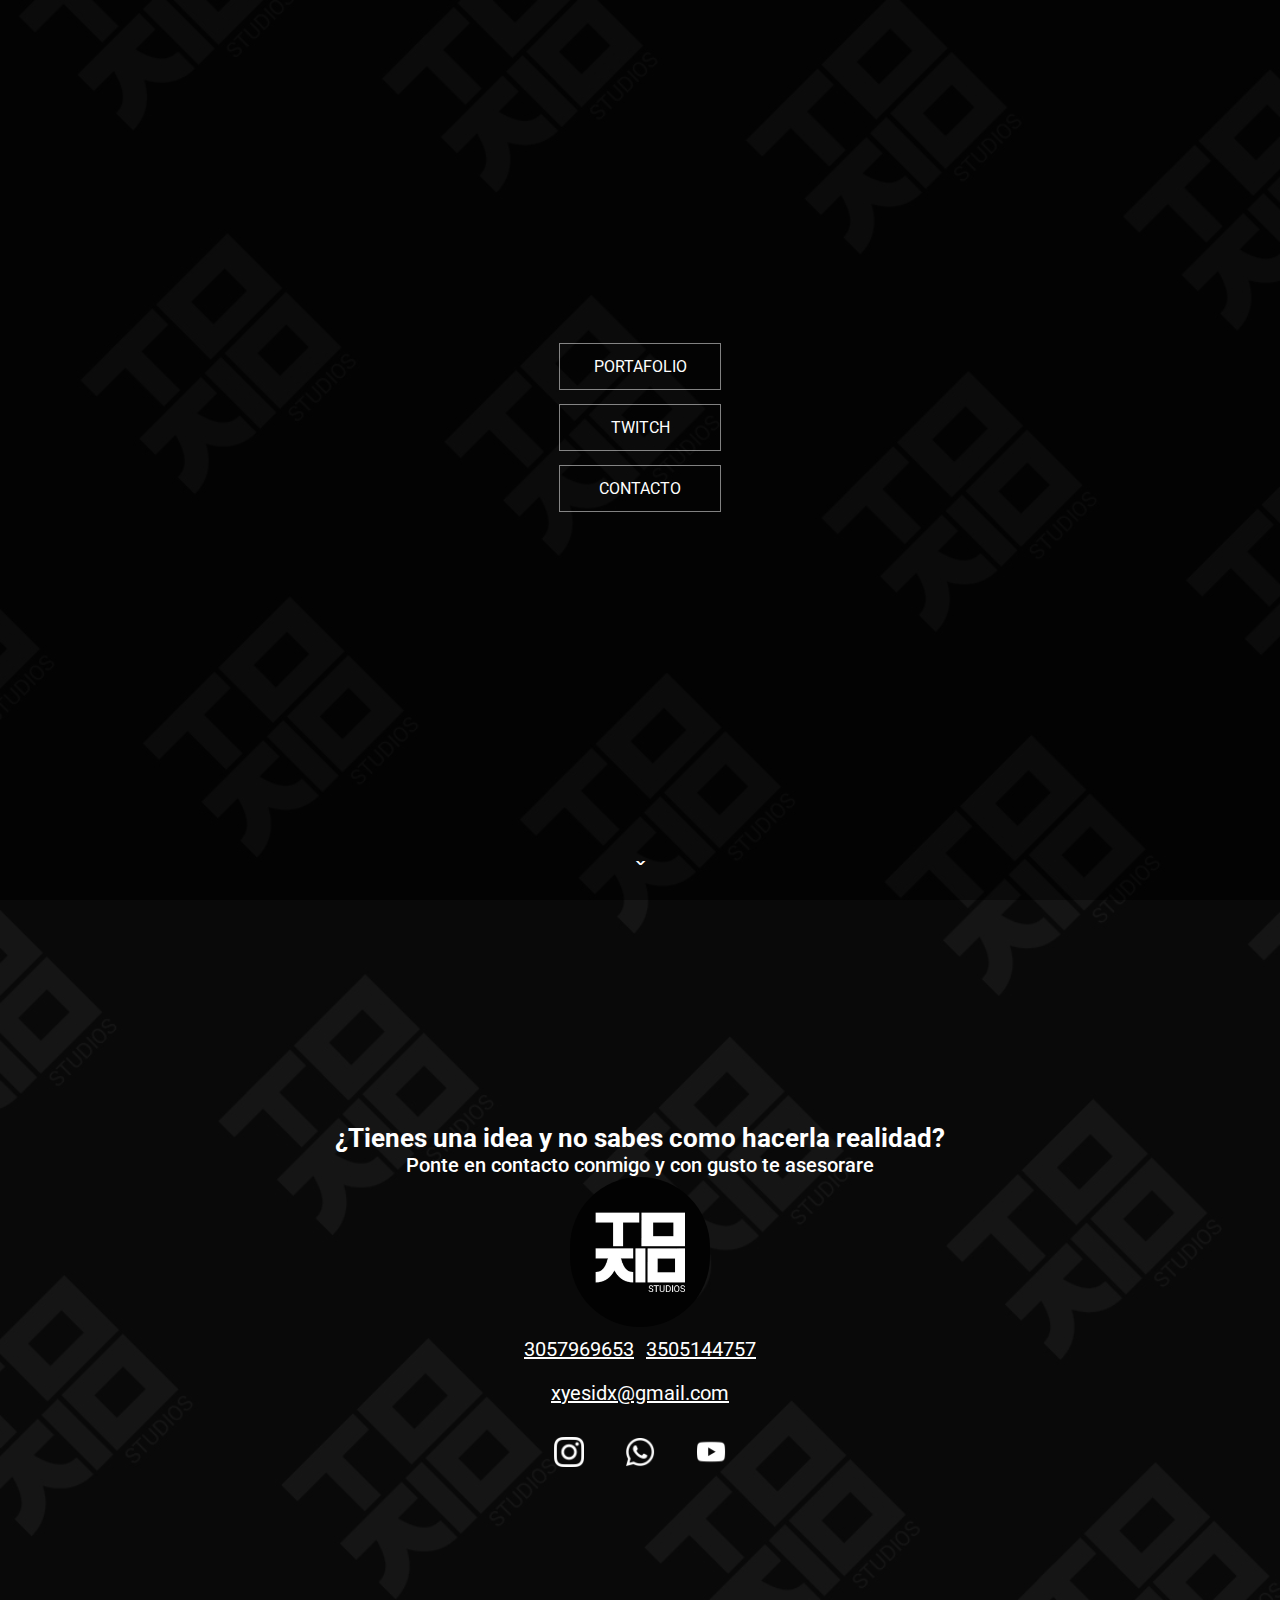
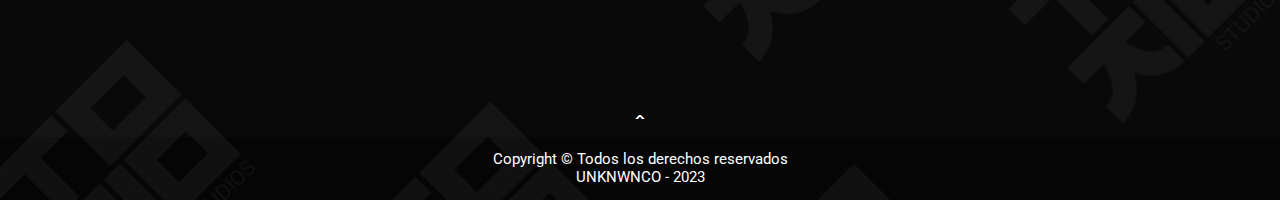
<file: index.html>
<!DOCTYPE html>
<html lang="en">
<head>
    <meta charset="UTF-8">
    <title>Yesid Fandiño - Portafolio</title>
    <link rel="stylesheet" href="css/style.css">
    <link rel="icon" href="img/Miniatura_YT.ico">
    
    <link rel="stylesheet" href="https://use.fontawesome.com/releases/v5.5.0/css/all.css" integrity="sha384-B4dIYHKNBt8Bc12p+WXckhzcICo0wtJAoU8YZTY5qE0Id1GSseTk6S+L3BlXeVIU" crossorigin="anonymous">
    
    <meta name="theme-color" content="#2c2c2c">
    <meta name="viewport" content="width=device-width, user-scalable=no, initial-scale=1.0, maximum-scale=1.0, minimum-scale=1.0">
</head>
<body>
    
    <div class="contenedor">
        <section id="home">
        <div class="a">
            <div class="parrafo">
                <!--<img class="logo" src="img/logo_parzico.gif" alt="">-->
    <a href="home.html" class="btn btn-5">PORTAFOLIO</a>
    <a href="https://www.twitch.tv/unknwnco" class="btn btn-5">TWITCH</a>
    <!--<a href="https://forms.gle/Y4rv4R8DKiKDfWmT9" class="btn btn-5" target="_blank">BICIMENSAJERIA</a>-->
    <a href="#contacto" class="btn btn-5">CONTACTO</a>         
            </div>
            <a href="#contacto"><div class="flecha">ˇ</div></a>
        </div>
        </section>
        
        <section id="contacto">
        <div class="b">
            <a href="#home">
                
          <div class="parrafo2">

            <h1>¿Tienes una idea y no sabes como hacerla realidad?</h1>

              <h4>Ponte en contacto conmigo y con gusto te asesorare</h4>

                 <img class="perfil" src="img/perfil.jpg" alt="">

                <p><a class="space" href="tel:3057969653" target="_blank">3057969653</a><a class="space" href="tel:3505144757" target="_blank">3505144757</a></p>
              <p><a href="mailto:xyesidx@gmail.com" target="_blank" class="under">xyesidx@gmail.com</a></p>

              <br>
              <div class="redes">
                    <a href="https://www.instagram.com/parzival_co/" target="_blank"><img class="sociales" src="img/redes/instagram.png" alt=""></a>
                    <a href="https://api.whatsapp.com/send?phone=573057969653&text=Hola tengo una idea para desarrollar y necesito de tu ayuda" target="_blank"><img class="sociales" src="img/redes/whatsapp.png" alt=""></a>
                    <a href="https://www.youtube.com/c/unknwnco" target="_blank"><img class="sociales" src="img/redes/youtube.png" alt=""></a>
                    <!--<a href="https://www.facebook.com/parzivalco/" target="_blank"><img class="sociales" src="img/redes/mensajero.png" alt=""></a>-->
                </div>
              
           </div>
                <a href="#home"><div class="flecha">ˆ</div></a>
                </a>
            <div class="footer">Copyright © Todos los derechos reservados<br>UNKNWNCO - 2023</div>
            
        </div>
        
        </section>
    </div>

</body>
</html>
</file>
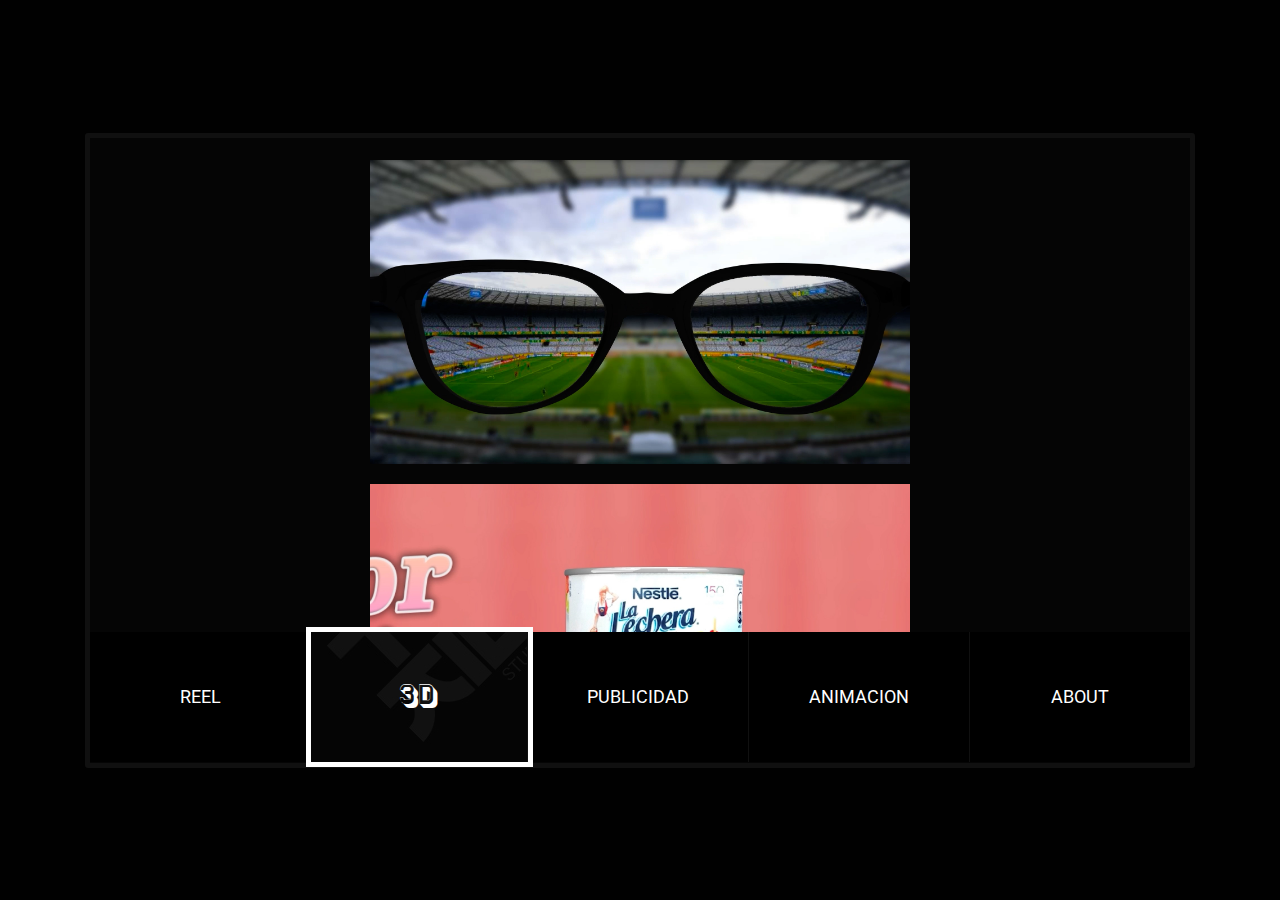
<file: 3D.html>
<!DOCTYPE html>
<html lang="en">
<head>
    <meta charset="UTF-8">
    <title>Tokyo Studios - Portafolio</title>
    <link rel="stylesheet" href="css/style.css">
    <link rel="icon" href="img/Miniatura_YT.ico">
    
    <link rel="stylesheet" href="https://use.fontawesome.com/releases/v5.5.0/css/all.css" integrity="sha384-B4dIYHKNBt8Bc12p+WXckhzcICo0wtJAoU8YZTY5qE0Id1GSseTk6S+L3BlXeVIU" crossorigin="anonymous">
    
    <meta name="theme-color" content="#2c2c2c">
    <meta name="viewport" content="width=device-width, user-scalable=no, initial-scale=1.0, maximum-scale=1.0, minimum-scale=1.0">
</head>
<body>
    
    <div class="contenedor">
        
        <section id="REEL">
            <div class="c">
                <!--<div class="reel-pass">
                </div>-->
                <div class="cont-reel">
                    <div class="reel-video">
                        
                    <div class="video3" id="scroll">
                        
                        <div class="gif1"></div>
                        <div class="gif2"></div>
                        <div class="gif3"></div>
                        <!--<iframe class="video-select2" src="https://player.vimeo.com/video/372653975?h=e3132a00ac" width="640" height="360" frameborder="0" allow="autoplay; fullscreen; picture-in-picture" allowfullscreen></iframe>
                        <iframe class="video-select2" src="https://player.vimeo.com/video/372653975?h=e3132a00ac" width="640" height="360" frameborder="0" allow="autoplay; fullscreen; picture-in-picture" allowfullscreen></iframe>
                        <iframe class="video-select2" src="https://player.vimeo.com/video/372653975?h=e3132a00ac" width="640" height="360" frameborder="0" allow="autoplay; fullscreen; picture-in-picture" allowfullscreen></iframe>-->
                    </div>
                        
                        
                        <div class="selector-bar">
                            <a href="home.html"><li class="reel">REEL</li></a>
                            <li class="model active D">3D</li>
                            <a href="publicidad.html"><li class="publicidad">PUBLICIDAD</li></a>
                            <a href="animacion.html"><li class="animacion">ANIMACION</li></a>
                            <a href="about.html"><li class="about">ABOUT</li></a>
                        </div>
                    </div>
                </div>  
            </div>
        </section>
        
        <!--
        
        <section id="home">
        <div class="a">
            <div class="parrafo">
                <img class="logo" src="img/logo_parzico.gif" alt="">
    <a href="http://portafolio.parzi.co/" class="btn btn-5" target="_blank">PORTAFOLIO</a>
    <a href="https://forms.gle/Y4rv4R8DKiKDfWmT9" class="btn btn-5" target="_blank">BICIMENSAJERIA</a>
    <a href="#contacto" class="btn btn-5">CONTACTO</a>         
            </div>
            <a href="#contacto"><h3>ˇ</h3></a>
        </div>
        </section>
        
        <section id="contacto">
        <div class="b">
            <a href="#home">
                
          <div class="parrafo">
              <br>
              <br>
              <br>
              <br>
              <br>
              <br>
            <h1>¿Tienes una idea y no sabes como hacerla realidad?</h1>
              <br>
              <h4>Ponte en contacto conmigo y con gusto te asesorare</h4>
                <br>
                <br>
                 <img class="perfil" src="img/perfil.jpg" alt="">
                <br>
                <br>
                <p><a class="space" href="tel:3057969653" target="_blank">3057969653</a><a class="space" href="tel:3505144757" target="_blank">3505144757</a></p>
              <p><a href="mailto:xyesidx@gmail.com" target="_blank" class="under">xyesidx@gmail.com</a></p>

              <br>
              <div class="redes">
                    <a href="https://www.instagram.com/sr_yesid" target="_blank"><img class="sociales" src="img/redes/instagram.png" alt=""></a>
                    <a href="https://api.whatsapp.com/send?phone=573222247530&text=Hola tengo una idea para desarrollar y necesito de tu ayuda" target="_blank"><img class="sociales" src="img/redes/whatsapp.png" alt=""></a>
                    <a href="https://www.youtube.com/c/PARZIVALCO" target="_blank"><img class="sociales" src="img/redes/youtube.png" alt=""></a>
                    <a href="https://www.facebook.com/parzivalco/" target="_blank"><img class="sociales" src="img/redes/mensajero.png" alt=""></a>
                </div>
              
           </div>
                <a href="#home"><h3>ˆ</h3></a>
                </a>
            <div class="footer">Copyright © Todos los derechos reservados<br>UNKNWNCO - 2023</div>
        </div>
        </section>
        -->
    
    </div>

</body>
</html>
</file>
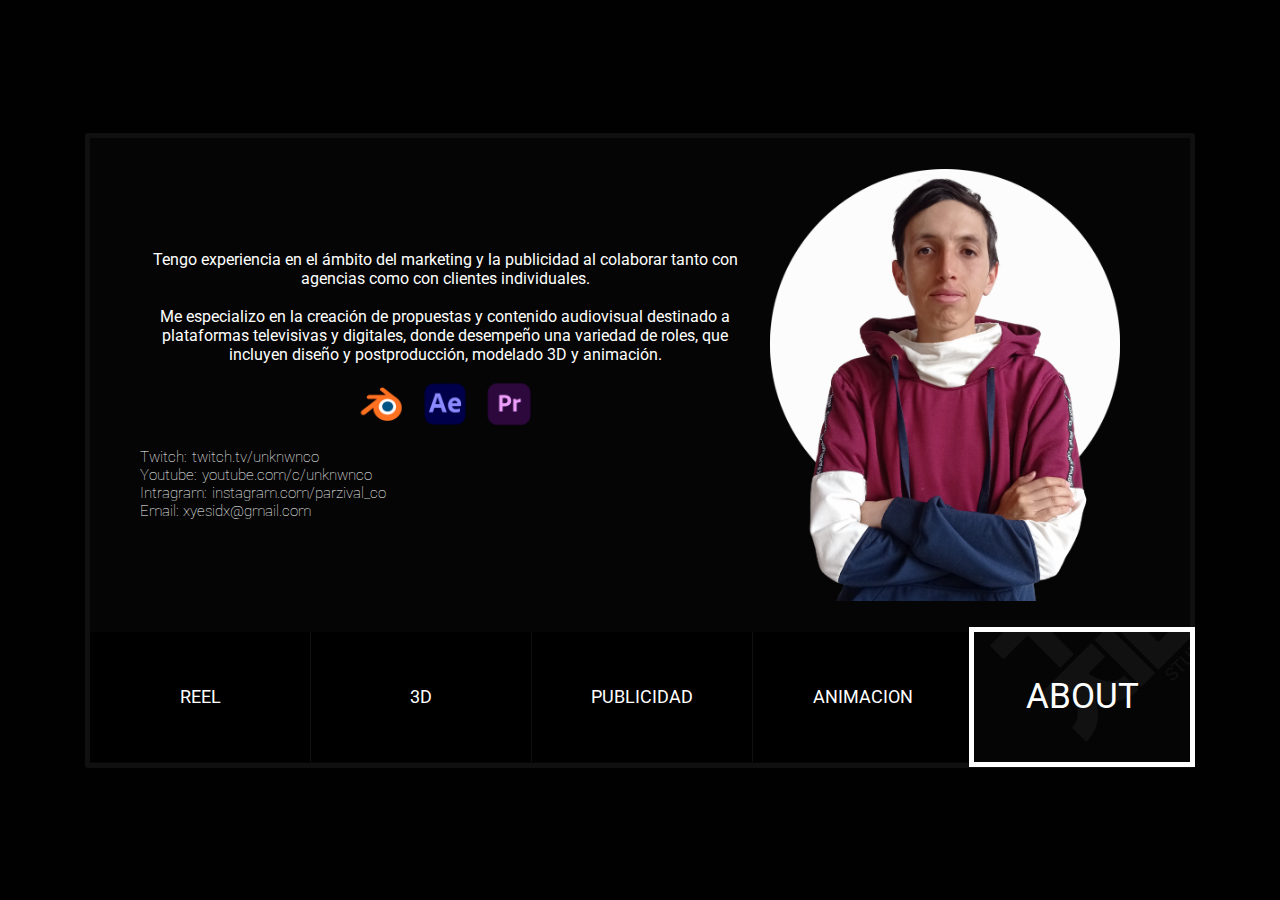
<file: about.html>
<!DOCTYPE html>
<html lang="en">
<head>
    <meta charset="UTF-8">
    <title>Tokyo Studios - Portafolio</title>
    <link rel="stylesheet" href="css/style.css">
    <link rel="icon" href="img/Miniatura_YT.ico">
    
    <link rel="stylesheet" href="https://use.fontawesome.com/releases/v5.5.0/css/all.css" integrity="sha384-B4dIYHKNBt8Bc12p+WXckhzcICo0wtJAoU8YZTY5qE0Id1GSseTk6S+L3BlXeVIU" crossorigin="anonymous">
    
    <meta name="theme-color" content="#2c2c2c">
    <meta name="viewport" content="width=device-width, user-scalable=no, initial-scale=1.0, maximum-scale=1.0, minimum-scale=1.0">
</head>
<body>
    
    <div class="contenedor">
        
        <section id="REEL">
            <div class="c">
                <!--<div class="reel-pass">
                </div>-->
                <div class="cont-reel">
                    <div class="reel-video">
                        <div class="about-cont">
                            <div class="about-text">
                                <div class="about-parrafo">
                            <div class="about-texto">Tengo experiencia en el ámbito del marketing y la publicidad al colaborar tanto con agencias como con clientes individuales.</div><br> <div class="about-texto2">Me especializo en la creación de propuestas y contenido audiovisual destinado a plataformas televisivas y digitales, donde desempeño una variedad de roles, que incluyen diseño y postproducción, modelado 3D y animación.</div>
                                
                                    <div class="programas">
                            <img class="logos" src="img/programas/blender.png" alt="">
                            <img class="logos" src="img/programas/after.png" alt="">
                            <img class="logos" src="img/programas/premiere.png" alt="">
                            </div>
                                <div class="list">
                                    <h3 class="twitch">Twitch: <a href="https://www.twitch.tv/unknwnco">twitch.tv/unknwnco</a></h3>
                                    <h3 class="youtube">Youtube: <a href="https://www.youtube.com/c/unknwnco">youtube.com/c/unknwnco</a></h3>
                                    <h3 class="instagram">Intragram: <a href="https://www.instagram.com/parzival_co/">instagram.com/parzival_co</a></h3>
                                    <h3>Email: xyesidx@gmail.com</h3>
                                </div>
                            </div>
                            <img class="foto" src="img/photo.png" alt="">
                            </div>
                            
                        </div>
                        
                        <div class="selector-bar">
                            <a href="home.html"><li class="reel">REEL</li></a>
                            <a href="3D.html"><li class="model">3D</li></a>
                            <a href="publicidad.html"> <li class="publicidad">PUBLICIDAD</li></a>
                            <a href="animacion.html"><li class="animacion">ANIMACION</li></a>
                            <li class="about active">ABOUT</li>
                        </div>
                    </div>
                </div>  
            </div>
        </section>
        
        <!--
        
        <section id="home">
        <div class="a">
            <div class="parrafo">
                <img class="logo" src="img/logo_parzico.gif" alt="">
    <a href="http://portafolio.parzi.co/" class="btn btn-5" target="_blank">PORTAFOLIO</a>
    <a href="https://forms.gle/Y4rv4R8DKiKDfWmT9" class="btn btn-5" target="_blank">BICIMENSAJERIA</a>
    <a href="#contacto" class="btn btn-5">CONTACTO</a>         
            </div>
            <a href="#contacto"><h3>ˇ</h3></a>
        </div>
        </section>
        
        <section id="contacto">
        <div class="b">
            <a href="#home">
                
          <div class="parrafo">
              <br>
              <br>
              <br>
              <br>
              <br>
              <br>
            <h1>¿Tienes una idea y no sabes como hacerla realidad?</h1>
              <br>
              <h4>Ponte en contacto conmigo y con gusto te asesorare</h4>
                <br>
                <br>
                 <img class="perfil" src="img/perfil.jpg" alt="">
                <br>
                <br>
                <p><a class="space" href="tel:3057969653" target="_blank">3057969653</a><a class="space" href="tel:3505144757" target="_blank">3505144757</a></p>
              <p><a href="mailto:xyesidx@gmail.com" target="_blank" class="under">xyesidx@gmail.com</a></p>

              <br>
              <div class="redes">
                    <a href="https://www.instagram.com/sr_yesid" target="_blank"><img class="sociales" src="img/redes/instagram.png" alt=""></a>
                    <a href="https://api.whatsapp.com/send?phone=573222247530&text=Hola tengo una idea para desarrollar y necesito de tu ayuda" target="_blank"><img class="sociales" src="img/redes/whatsapp.png" alt=""></a>
                    <a href="https://www.youtube.com/c/PARZIVALCO" target="_blank"><img class="sociales" src="img/redes/youtube.png" alt=""></a>
                    <a href="https://www.facebook.com/parzivalco/" target="_blank"><img class="sociales" src="img/redes/mensajero.png" alt=""></a>
                </div>
              
           </div>
                <a href="#home"><h3>ˆ</h3></a>
                </a>
            <div class="footer">Copyright © Todos los derechos reservados<br>UNKNWNCO - 2023</div>
        </div>
        </section>
-->
    
    </div>

</body>
</html>
</file>
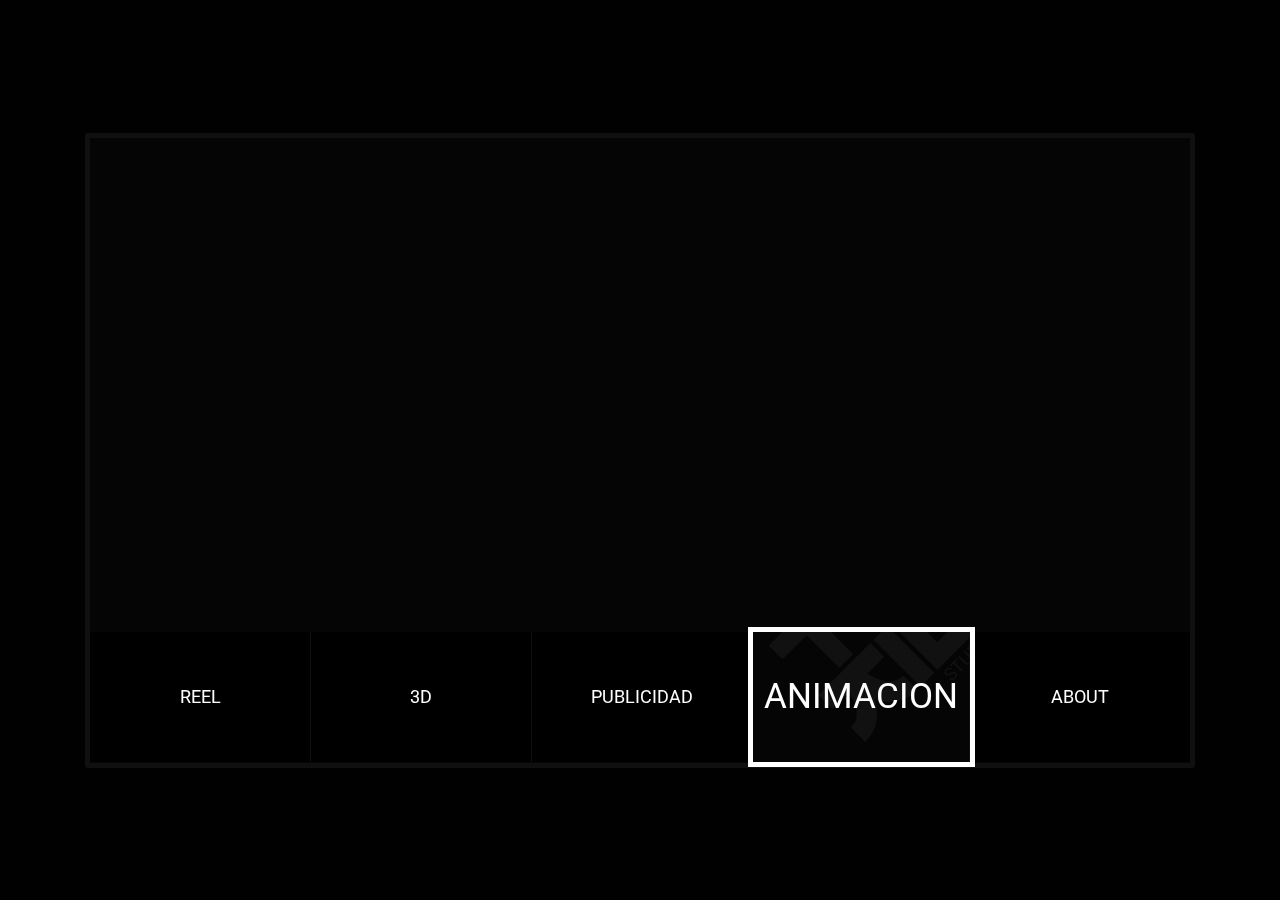
<file: animacion.html>
<!DOCTYPE html>
<html lang="en">
<head>
    <meta charset="UTF-8">
    <title>Tokyo Studios - Portafolio</title>
    <link rel="stylesheet" href="css/style.css">
    <link rel="icon" href="img/Miniatura_YT.ico">
    
    <link rel="stylesheet" href="https://use.fontawesome.com/releases/v5.5.0/css/all.css" integrity="sha384-B4dIYHKNBt8Bc12p+WXckhzcICo0wtJAoU8YZTY5qE0Id1GSseTk6S+L3BlXeVIU" crossorigin="anonymous">
    
    <meta name="theme-color" content="#2c2c2c">
    <meta name="viewport" content="width=device-width, user-scalable=no, initial-scale=1.0, maximum-scale=1.0, minimum-scale=1.0">
</head>
<body>
    
    <div class="contenedor">
        
        <section id="REEL">
            <div class="c">
                <!--<div class="reel-pass">
                </div>-->
                <div class="cont-reel">
                    <div class="reel-video">
                        
                    <div class="video2" id="scroll">
                        <iframe class="video-select" src="https://www.youtube.com/embed/-z4nIwtf_-o?si=Q-0tsLLa1dGXS32o" width="640" height="360" frameborder="0" allow="autoplay; fullscreen; picture-in-picture" allowfullscreen></iframe>
                        <iframe class="video-select" src="https://www.youtube.com/embed/Ux-RhgF56mg?si=Jcq1hPdIHWziqgwq" width="640" height="360" frameborder="0" allow="autoplay; fullscreen; picture-in-picture" allowfullscreen></iframe>
                        <iframe class="video-select" src="https://www.youtube.com/embed/K3JbY0Nlq0Q?si=IBxSc0gpCt6Lv7MW" width="640" height="360" frameborder="0" allow="autoplay; fullscreen; picture-in-picture" allowfullscreen></iframe>
                        <iframe class="video-select" src="https://www.youtube.com/embed/WEh4UQcwloo?si=KjiFYxm-62gvYXZv" width="640" height="360" frameborder="0" allow="autoplay; fullscreen; picture-in-picture" allowfullscreen></iframe>
                        <iframe class="video-select" src="https://www.youtube.com/embed/Afh4sTK79To?si=WVdj0Uu8N7kZ2BP-" width="640" height="360" frameborder="0" allow="autoplay; fullscreen; picture-in-picture" allowfullscreen></iframe>
                        <iframe class="video-select" src="https://www.youtube.com/embed/Ie8kVpy7gAc?si=USPY92CyhQrmH2aR" width="640" height="360" frameborder="0" allow="autoplay; fullscreen; picture-in-picture" allowfullscreen></iframe>
                    </div>
                        
                        
                        <div class="selector-bar">
                            <a href="home.html"><li class="reel">REEL</li></a>
                            <a href="3D.html"><li class="model">3D</li></a>
                            <a href=publicidad.html><li class="publicidad">PUBLICIDAD</li></a>
                            <li class="animacion active">ANIMACION</li>
                            <a href="about.html"><li class="about">ABOUT</li></a>
                        </div>
                    </div>
                </div>  
            </div>
        </section>
        
        <!--
        
        <section id="home">
        <div class="a">
            <div class="parrafo">
                <img class="logo" src="img/logo_parzico.gif" alt="">
    <a href="http://portafolio.parzi.co/" class="btn btn-5" target="_blank">PORTAFOLIO</a>
    <a href="https://forms.gle/Y4rv4R8DKiKDfWmT9" class="btn btn-5" target="_blank">BICIMENSAJERIA</a>
    <a href="#contacto" class="btn btn-5">CONTACTO</a>         
            </div>
            <a href="#contacto"><h3>ˇ</h3></a>
        </div>
        </section>
        
        <section id="contacto">
        <div class="b">
            <a href="#home">
                
          <div class="parrafo">
              <br>
              <br>
              <br>
              <br>
              <br>
              <br>
            <h1>¿Tienes una idea y no sabes como hacerla realidad?</h1>
              <br>
              <h4>Ponte en contacto conmigo y con gusto te asesorare</h4>
                <br>
                <br>
                 <img class="perfil" src="img/perfil.jpg" alt="">
                <br>
                <br>
                <p><a class="space" href="tel:3057969653" target="_blank">3057969653</a><a class="space" href="tel:3505144757" target="_blank">3505144757</a></p>
              <p><a href="mailto:xyesidx@gmail.com" target="_blank" class="under">xyesidx@gmail.com</a></p>

              <br>
              <div class="redes">
                    <a href="https://www.instagram.com/sr_yesid" target="_blank"><img class="sociales" src="img/redes/instagram.png" alt=""></a>
                    <a href="https://api.whatsapp.com/send?phone=573222247530&text=Hola tengo una idea para desarrollar y necesito de tu ayuda" target="_blank"><img class="sociales" src="img/redes/whatsapp.png" alt=""></a>
                    <a href="https://www.youtube.com/c/PARZIVALCO" target="_blank"><img class="sociales" src="img/redes/youtube.png" alt=""></a>
                    <a href="https://www.facebook.com/parzivalco/" target="_blank"><img class="sociales" src="img/redes/mensajero.png" alt=""></a>
                </div>
              
           </div>
                <a href="#home"><h3>ˆ</h3></a>
                </a>
            <div class="footer">Copyright © Todos los derechos reservados<br>UNKNWNCO - 2023</div>
        </div>
        </section>
        -->
    
    </div>

</body>
</html>
</file>
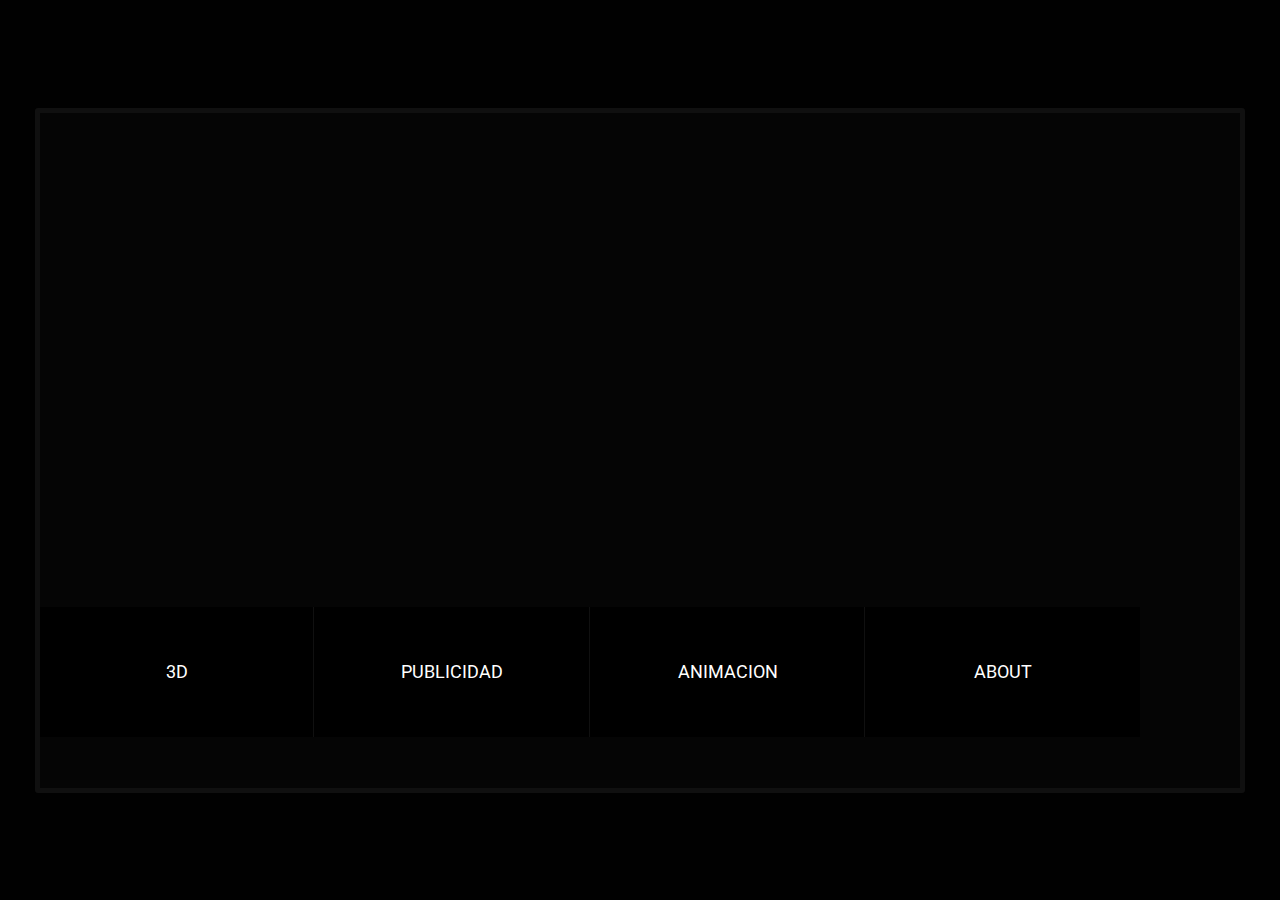
<file: home.html>
<!DOCTYPE html>
<html lang="en">
<head>
    <meta charset="UTF-8">
    <title>Tokyo Studios - Portafolio</title>
    <link rel="stylesheet" href="css/style.css">
    <link rel="icon" href="img/Miniatura_YT.ico">
    
    <link rel="stylesheet" href="https://use.fontawesome.com/releases/v5.5.0/css/all.css" integrity="sha384-B4dIYHKNBt8Bc12p+WXckhzcICo0wtJAoU8YZTY5qE0Id1GSseTk6S+L3BlXeVIU" crossorigin="anonymous">
    
    <meta name="theme-color" content="#2c2c2c">
    <meta name="viewport" content="width=device-width, user-scalable=no, initial-scale=1.0, maximum-scale=1.0, minimum-scale=1.0">
</head>
<body>
    
    <div class="contenedor">
        
        <section id="REEL">
            <div class="c">
                <!--<div class="reel-pass">
                </div>-->
                <div class="cont-reel">
                    <div class="reel-video2">
                        <iframe class="video" src="https://player.vimeo.com/video/863394970?" width="640" height="360" frameborder="0" allow="autoplay; fullscreen; picture-in-picture" allowfullscreen></iframe>
                        
                        <div class="selector-bar">
                            <a href="3D.html"><li class="model2">3D</li></a>
                            <a href="publicidad.html"><li class="publicidad2">PUBLICIDAD</li></a>
                            <a href="animacion.html"><li class="animacion2">ANIMACION</li></a>
                            <a href="about.html"><li class="about2">ABOUT</li></a>
                        </div>
                    </div>
                </div>  
            </div>
        </section>
        
        <!--
        
        <section id="home">
        <div class="a">
            <div class="parrafo">
                <img class="logo" src="img/logo_parzico.gif" alt="">
    <a href="http://portafolio.parzi.co/" class="btn btn-5" target="_blank">PORTAFOLIO</a>
    <a href="https://forms.gle/Y4rv4R8DKiKDfWmT9" class="btn btn-5" target="_blank">BICIMENSAJERIA</a>
    <a href="#contacto" class="btn btn-5">CONTACTO</a>         
            </div>
            <a href="#contacto"><h3>ˇ</h3></a>
        </div>
        </section>
        
        <section id="contacto">
        <div class="b">
            <a href="#home">
                
          <div class="parrafo">
              <br>
              <br>
              <br>
              <br>
              <br>
              <br>
            <h1>¿Tienes una idea y no sabes como hacerla realidad?</h1>
              <br>
              <h4>Ponte en contacto conmigo y con gusto te asesorare</h4>
                <br>
                <br>
                 <img class="perfil" src="img/perfil.jpg" alt="">
                <br>
                <br>
                <p><a class="space" href="tel:3057969653" target="_blank">3057969653</a><a class="space" href="tel:3505144757" target="_blank">3505144757</a></p>
              <p><a href="mailto:xyesidx@gmail.com" target="_blank" class="under">xyesidx@gmail.com</a></p>

              <br>
              <div class="redes">
                    <a href="https://www.instagram.com/sr_yesid" target="_blank"><img class="sociales" src="img/redes/instagram.png" alt=""></a>
                    <a href="https://api.whatsapp.com/send?phone=573222247530&text=Hola tengo una idea para desarrollar y necesito de tu ayuda" target="_blank"><img class="sociales" src="img/redes/whatsapp.png" alt=""></a>
                    <a href="https://www.youtube.com/c/PARZIVALCO" target="_blank"><img class="sociales" src="img/redes/youtube.png" alt=""></a>
                    <a href="https://www.facebook.com/parzivalco/" target="_blank"><img class="sociales" src="img/redes/mensajero.png" alt=""></a>
                </div>
              
           </div>
                <a href="#home"><h3>ˆ</h3></a>
                </a>
            <div class="footer">Copyright © Todos los derechos reservados<br>UNKNWNCO - 2023</div>
        </div>
        </section>
-->
    
    </div>

</body>
</html>
</file>
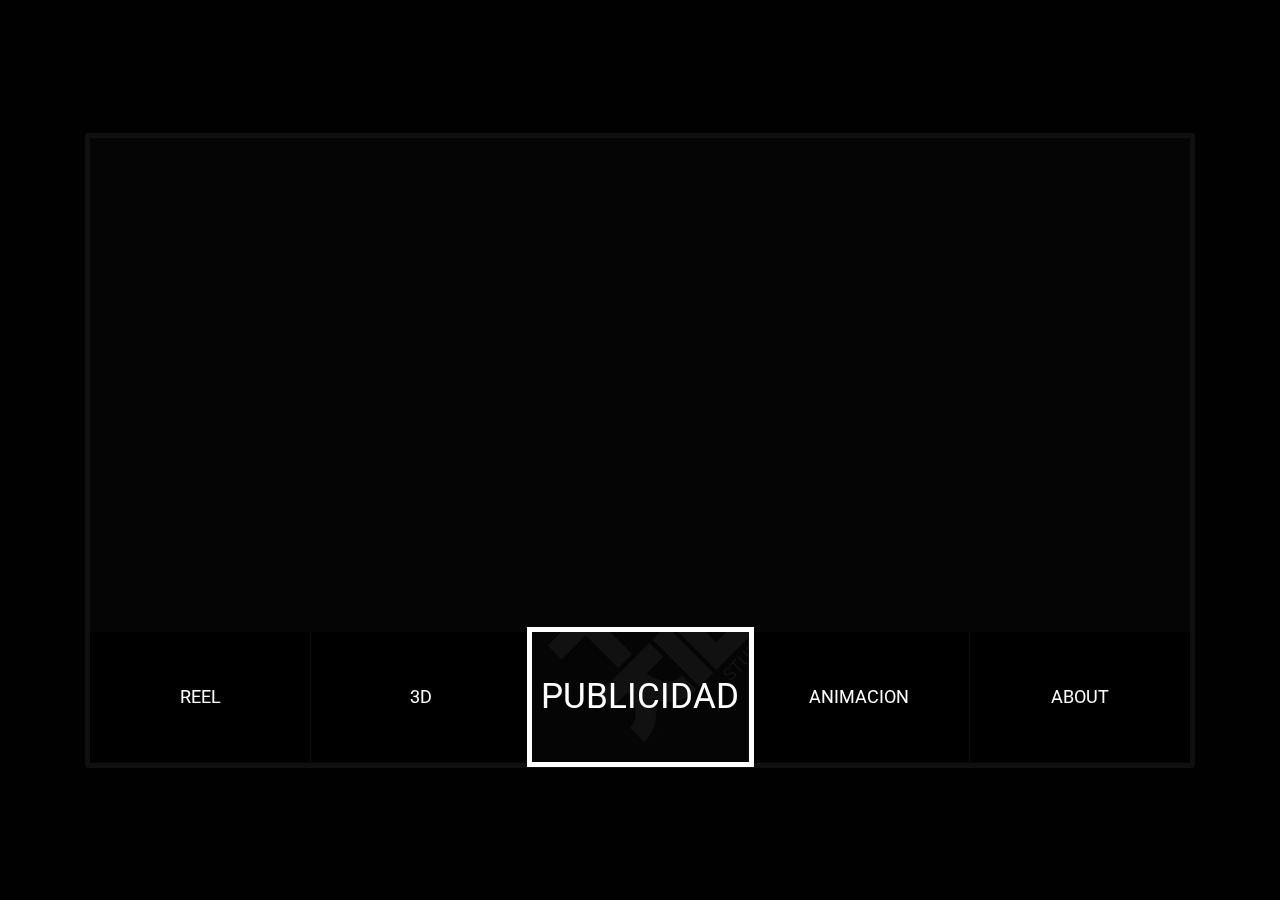
<file: publicidad.html>
<!DOCTYPE html>
<html lang="en">
<head>
    <meta charset="UTF-8">
    <title>Tokyo Studios - Portafolio</title>
    <link rel="stylesheet" href="css/style.css">
    <link rel="icon" href="img/Miniatura_YT.ico">
    
    <link rel="stylesheet" href="https://use.fontawesome.com/releases/v5.5.0/css/all.css" integrity="sha384-B4dIYHKNBt8Bc12p+WXckhzcICo0wtJAoU8YZTY5qE0Id1GSseTk6S+L3BlXeVIU" crossorigin="anonymous">
    
    <meta name="theme-color" content="#2c2c2c">
    <meta name="viewport" content="width=device-width, user-scalable=no, initial-scale=1.0, maximum-scale=1.0, minimum-scale=1.0">
</head>
<body>
    
    <div class="contenedor">
        
        <section id="REEL">
            <div class="c">
                <!--<div class="reel-pass">
                </div>-->
                <div class="cont-reel">
                    <div class="reel-video">
                        
                    <div class="video2" id="scroll">
                        <iframe class="video-select" src="https://www.youtube.com/embed/CJqDDg4A5Es?si=oZGFP2xN4AivtdOv" width="640" height="360" frameborder="0" allow="autoplay; fullscreen; picture-in-picture" allowfullscreen></iframe>
                        <iframe class="video-select" src="https://www.youtube.com/embed/_SZTeBJgOqk?si=AR0eeam0KKYqD2wR" width="640" height="360" frameborder="0" allow="autoplay; fullscreen; picture-in-picture" allowfullscreen></iframe>
                        <iframe class="video-select" src="https://www.youtube.com/embed/QYs_P5B1VhE?si=qMlQLQYrAl40WM57" width="640" height="360" frameborder="0" allow="autoplay; fullscreen; picture-in-picture" allowfullscreen></iframe>
                        <iframe class="video-select" src="https://www.youtube.com/embed/XF-xDBxnGdA?si=7sx5oq9-GtNbf2h0" width="640" height="360" frameborder="0" allow="autoplay; fullscreen; picture-in-picture" allowfullscreen></iframe>
                    </div>
                        
                        
                        <div class="selector-bar">
                            <a href="home.html"><li class="reel">REEL</li></a>
                            <a href="3D.html"><li class="model">3D</li></a>
                            <li class="publicidad active">PUBLICIDAD</li>
                            <a href="animacion.html"><li class="animacion">ANIMACION</li></a>
                            <a href="about.html"><li class="about">ABOUT</li></a>
                        </div>
                    </div>
                </div>  
            </div>
        </section>
        
        <!--
        
        <section id="home">
        <div class="a">
            <div class="parrafo">
                <img class="logo" src="img/logo_parzico.gif" alt="">
    <a href="http://portafolio.parzi.co/" class="btn btn-5" target="_blank">PORTAFOLIO</a>
    <a href="https://forms.gle/Y4rv4R8DKiKDfWmT9" class="btn btn-5" target="_blank">BICIMENSAJERIA</a>
    <a href="#contacto" class="btn btn-5">CONTACTO</a>         
            </div>
            <a href="#contacto"><h3>ˇ</h3></a>
        </div>
        </section>
        
        <section id="contacto">
        <div class="b">
            <a href="#home">
                
          <div class="parrafo">
              <br>
              <br>
              <br>
              <br>
              <br>
              <br>
            <h1>¿Tienes una idea y no sabes como hacerla realidad?</h1>
              <br>
              <h4>Ponte en contacto conmigo y con gusto te asesorare</h4>
                <br>
                <br>
                 <img class="perfil" src="img/perfil.jpg" alt="">
                <br>
                <br>
                <p><a class="space" href="tel:3057969653" target="_blank">3057969653</a><a class="space" href="tel:3505144757" target="_blank">3505144757</a></p>
              <p><a href="mailto:xyesidx@gmail.com" target="_blank" class="under">xyesidx@gmail.com</a></p>

              <br>
              <div class="redes">
                    <a href="https://www.instagram.com/sr_yesid" target="_blank"><img class="sociales" src="img/redes/instagram.png" alt=""></a>
                    <a href="https://api.whatsapp.com/send?phone=573222247530&text=Hola tengo una idea para desarrollar y necesito de tu ayuda" target="_blank"><img class="sociales" src="img/redes/whatsapp.png" alt=""></a>
                    <a href="https://www.youtube.com/c/PARZIVALCO" target="_blank"><img class="sociales" src="img/redes/youtube.png" alt=""></a>
                    <a href="https://www.facebook.com/parzivalco/" target="_blank"><img class="sociales" src="img/redes/mensajero.png" alt=""></a>
                </div>
              
           </div>
                <a href="#home"><h3>ˆ</h3></a>
                </a>
            <div class="footer">Copyright © Todos los derechos reservados<br>UNKNWNCO - 2023</div>
        </div>
        </section>
        -->
    
    </div>

</body>
</html>
</file>
<file: css/style.css>
/* Estilos */

@import url('https://fonts.googleapis.com/css?family=Roboto');
@import url('https://fonts.googleapis.com/css2?family=Roboto:wght@100&display=swap');

@font-face{
    font-family:'3d';
    src:url(../fonts/Mockery3D.ttf);}

*{
    margin: 0;
    padding: 0;
    text-decoration: none;
    color: white;
}

html{
    scroll-behavior: smooth;
}

body{
    width: 100%;
    margin: 0;
    padding: 0;
    font-size: 2px;
    line-height: 1.em;
    font-family: 'Roboto', sans-serif;
}

p{
    margin: auto;
}

.flecha{
    width: 100%;
    height: 40px;
    text-align: center;
    font-size: 30px;
}



.contenedor{
    background-color: black;
    background-image: url(../img/BG_Cover.jpg);
    background-size: cover;
}

.a{
    height: 100vh;
    background-color: rgba(0, 0, 0, 0.32);
}

.b{
    height: 93vh;
    background-color: rgba(255, 255, 255, 0.02);
    text-align: center;
}

.c{
    height: 100vh;
    background-color: azure;
}

.logo{
    max-height: 80px;
    padding: 1em;
    
}

section{
    height: 100vh;
}

.list{
    flex-direction: column;
    margin-top: 30px;    
}

.list a{
    margin-left: 5px;   
}

.list a:hover{
    color: crimson;
}


.reel-pass{
    margin: auto;
    height: 91vh;
    display: flex;
    flex-direction: column;
    justify-content: center;
    align-items: center;
    background-color: beige;  
}

.cont-reel{
    display: flex;
    height: 100vh;
    background-color: #010101;
}

.reel-video{
    display: inline-block;
    margin: auto;
    width: 1200px;
    height: 675px;
    background-color: #050505;
    border: 5px solid #101010;
    border-radius: 3px;
}

.reel-video2{
    display: inline-block;
    margin: auto;
    width: 1200px;
    height: 675px;
    background-color: #050505;
    border: 5px solid #101010;
    border-radius: 3px;
}

.logos{
    width: 60px;
    height: 60px;
    margin: auto;
}

.programas{
    display: block;
    margin-top: 20px;
}

.about-text{
    height: 100%;
    width: 1000px;
    margin: auto;
    display: flex;
    
}

.about-parrafo{
    font-size: 20px;
    margin: auto;
}

.foto{
    align-self: center;
    width: 400px;
    height: 493px;
    margin: 20px;
}

.video{
    width: 100%;
    display: flex;
    height: 500px;
    padding: 22px 0;
}

.about-cont{
    display: flex;
    width: 100%;
    height: 500px;
    padding: 22px 0;
    align-items: flex-end;
}

.about-cont p{
    flex-flow: column wrap;
    width: 900px;
    height: 200px;
}

.video2{
    width: 100%;
    display: block;
    height: 480px;
    padding: 22px 0;
    overflow: auto;
    margin: 10px 0;
}

.video3{
    display: flex;
    width: 100%;
    height: 480px;
    padding: 22px 0;
    margin: 10px 0;
    justify-content: space-between;
}

.video-select2{ 
    margin: auto;
    height: 300px;
    width: 400px;
    padding: 25px 10px;
    cursor:pointer;
}

.gif1{
    margin:auto;
    height:214px;
    width:380px;
    background-image: url(../img/gif/GMO_Static.jpg);
    background-size:cover;
    cursor:pointer;
}
.gif2{
    margin:auto;
    height:214px;
    width:380px;
    background-image: url(../img/gif/Lechera_Static.jpg);
    background-size:cover;
    cursor:pointer;
}
.gif3{
    margin:auto;
    height:214px;
    width:380px;
    background-image: url(../img/gif/Xtime_Static.jpg);
    background-size:cover;
    cursor:pointer;
}

.gif1:hover{
    background-image: url(../img/gif/GMO_MOVE.gif);
}
.gif2:hover{
    background-image: url(../img/gif/Lechera_Move.gif);
}
.gif3:hover{
    background-image: url(../img/gif/Xtime_Move.gif); 
}



#scroll::-webkit-scrollbar-track
{
	-webkit-box-shadow: inset 0 0 6px rgba(0,0,0,0.3);
	border-radius: 10px;
	
}

#scroll::-webkit-scrollbar
{
	width: 12px;
}

#scroll::-webkit-scrollbar-thumb
{
	border-radius: 10px;
	-webkit-box-shadow: inset 0 0 6px rgba(0,0,0,.3);
	background-color: #555;
}


.video-select{
    height: 300px;
    width: 570px;
    padding: 25px 10px;
}


.selector-bar{
    display: flex;
    width: 100%;
    height: 130px;
    background-color: black;
    justify-content: space-between;
    list-style: none;
    align-self: flex-start;
    font-size: 25px;
}

.D{
    font-size: 35px;
    font-family: '3d';
}

.selector-bar a, li{
    display: flex;
    justify-content: center;
    align-items: center;
    height: 100%;
}

.selector-bar h1{ 
    margin: auto;  
}

.active{
    font-size: 35px;
    outline: 5px solid white;
    background-image: url(../img/BG_Cover.jpg);
     z-index: 1;
}

.reel{
    width: 239px;
    border-right: 1px solid #101010;  
}

.reel:hover{
    font-size: 30px;
    transition: all 300ms ease-out;
    outline: 5px solid white;
    background-image: url(../img/BG_Cover.jpg);    
}

.model{
    width: 239px;
    border-right: 1px solid #101010;
}

.model:hover{
    font-family: '3d';
    font-size: 40px;
    transition: all 300ms ease-out;
    outline: 5px solid white;
    background-image: url(../img/BG_Cover.jpg);
}

.publicidad{
    width: 239px;
    border-right: 1px solid #101010;
}


.publicidad:hover{
    font-size: 30px;
    transition: all 300ms ease-out;
    outline: 5px solid white;
    background-image: url(../img/BG_Cover.jpg);
}

.animacion{
    width: 239px;
    border-right: 1px solid #101010;
}

.animacion:hover{
    font-size: 30px;
    transition: all 300ms ease-out;
    outline: 5px solid white;
    background-image: url(../img/BG_Cover.jpg);
}

.about{
    width: 239px;    
}

.about:hover{
    font-size: 30px;
    transition: all 300ms ease-out;
    outline: 5px solid white;
    background-image: url(../img/BG_Cover.jpg);
}

.model2{
    width: 299px;
    border-right: 1px solid #101010;
}
.publicidad2{
    width: 299px;
    border-right: 1px solid #101010;
}
.animacion2{
    width: 299px;
    border-right: 1px solid #101010;
}
.about2{
    width: 299px;    
}

.model2:hover{
    font-family: '3d';
    font-size: 35px;
    transition: all 300ms ease-out;
    outline: 5px solid white;
    background-image: url(../img/BG_Cover.jpg);
}
.publicidad2:hover{
    font-size: 30px;
    transition: all 300ms ease-out;
    outline: 5px solid white;
    background-image: url(../img/BG_Cover.jpg);
}
.animacion2:hover{
    font-size: 30px;
    transition: all 300ms ease-out;
    outline: 5px solid white;
    background-image: url(../img/BG_Cover.jpg);
}
.about2:hover{
    font-size: 30px;
    transition: all 300ms ease-out;
    outline: 5px solid white;
    background-image: url(../img/BG_Cover.jpg);
}

.parrafo{
    margin: auto;
    height: 95vh;
    display: flex;
    flex-direction: column;
    justify-content: center;
    align-items: center;
}

.parrafo p{
    padding: .5em;
    margin: 0;
    font-size: 20px;
    text-decoration: underline;
}

.parrafo h1{
    font-size: 26px;
}

.parrafo h4{
    font-weight: 500;
}

.parrafo2{
    margin: auto;
    height: 90vh;
    display: flex;
    flex-direction: column;
    justify-content: center;
    align-items: center;
}

.parrafo2 p{
    padding: .5em;
    margin: 0;
    font-size: 20px;
    text-decoration: underline;
}

.parrafo2 h1{
    font-size: 26px;
}

.parrafo2 h4{
    font-weight: 500;
}

h3{
    display: flex;
    font-weight: 100;
    font-family: 'Roboto', sans-serif;
    font-size: 18px;
}

h4{
    font-size: 20px;
}


.space{
    margin: .3em;
}

.redes{
    filter: invert();
}

.sociales{
    padding: 10em;
    width: 30px;
}

.perfil{
    max-height: 150px;
    border-radius: 200px;
}

.under{
    text-decoration: none;
}

.footer{
    font-size: 15px;
}

.btn{
    color: #fff;
    cursor: pointer;
    font-size:16px;
    font-weight: 400;
    line-height: 45px;
    margin: .5em auto .5em auto;
    max-width: 160px; 
    text-decoration: none;
    text-transform: uppercase;
    width: 100%; 
    text-align: center;  
}

.btn-5 {
    
  border: 0 solid;
  box-shadow: inset 0 0 20px rgba(255, 255, 255, 0);
  outline: 1px solid;
  outline-color: rgba(255, 255, 255, .5);
  outline-offset: 0px;
  text-shadow: none;
  transition: all 1250ms cubic-bezier(0.19, 1, 0.22, 1);
} 

.btn-5:hover {
  border: 1px solid;
  box-shadow: inset 0 0 20px rgba(255, 255, 255, .5), 0 0 20px rgba(255, 255, 255, .2);
  outline-color: rgba(255, 255, 255, 0);
  outline-offset: 15px;
  text-shadow: 1px 1px 2px #427388; 
}

/* Media Queries Resposive */

/*900*/
@media screen and (max-width:80em){
    .reel-video{
        width: 1100px;
        height: 625px;
    }
    .video{
        width: 950px;
        height: 450px;
        margin: auto;
    }
    .video2{
        height: 450px;
        margin: auto;
    }
    .video3{
        height: 450px;
        margin: auto;
        display: block;
        overflow: auto;   
    }
    .video-select{
        flex-direction: row;
        width: 500px;
        height: 300px;
        padding: 25px 20px;
    }
    .video-select2{
        width: 650px;
        height: 300px;
        display: flex;
        padding: 20px 0;
    }
    .selector-bar{
        width: 1100px;
        font-size: 18px;
    }
    .model2{
        width:273px;
    }
    .publicidad2{
        width:273px;
    }
    .animacion2{
        width:273px;
    }
    .about2{
        width:273px;
    }
    .reel{
        width:220px;
    }
    .model{
        width:220px;
    }
    .publicidad{
        width:220px;
    }
    .animacion{
        width:220px;
    }
    .about{
        width:220px;
    }
    .about-cont{
        height: 450px;
    }
    .about-parrafo{
        
        font-size: 16px;
        text-align: center;
    }
    .foto{
        width: 350px;
        height: 432px;
        margin: 
    }
    .programas{
        margin-top: 10px;
    }
    .logos{
        width: 60px;
        height: 60px;
    }
        .gif1{
        height:304px;
        width:540px;
        margin-bottom: 20px;
    }
    .gif2{
        height:304px;
        width:540px;
        margin-bottom: 20px;
    }
    .gif3{
        height:304px;
        width:540px;
    }
    h3{
        font-size: 15px;
        
    }
    .list{
        margin-top: 10px;
    }
}
    
/*@685px*/
@media screen and (max-width: 75em){
    .reel-video{
        width: 900px;
        height: 542px;
    }
    .reel-video2{
        width: 900px;
        height: 493px;
    }
    .video{
        width: 850px;
        height: 350px;
        margin: auto;
    }
    .video2{
        height: 398px;
        margin: auto;
    }
    .video3{
        height: 398px;
        margin: auto;
        display: block;
        overflow: auto;   
    }
    .video-select{
        flex-direction: row;
        width: 400px;
        height: 200px;
        padding: 10px 20px;
    }
    .video-select2{
        width: 650px;
        height: 300px;
        display: flex;
        padding: 20px 0;
    }
    .selector-bar{
        width: 900px;
        height: 100px;
        font-size: 18px;
    }
    .model2{
        width:223px;
    }
    .publicidad2{
        width:223px;
    }
    .animacion2{
        width:223px;
    }
    .about2{
        width:223px;
    }
    .reel{
        width:180px;
    }
    .model{
        width:180px;
    }
    .publicidad{
        width:180px;
    }
    .animacion{
        width:180px;
    }
    .about{
        width:180px;
    }
    
    .active{
        font-size: 24px;
        font-weight: 580;
    }
    .about-cont{
        height: 398px;
    }
    .about-text{
        
    }
    .about-parrafo{
        width: 480px;
        font-size: 15px;
        text-align: center;
    }
    .foto{
        width: 300px;
        height: 370px;
        margin: 
    }
    .programas{
        margin-top: 10px;
    }
    .logos{
        width: 60px;
        height: 60px;
    }
    
    .gif1{
        height:304px;
        width:540px;
        margin-bottom: 20px;
    }
    .gif2{
        height:304px;
        width:540px;
        margin-bottom: 20px;
    }
    .gif3{
        height:304px;
        width:540px;
    }
}

/*@685px*/
@media screen and (max-width: 60em){
    .reel-video{
        width: 700px;
        height: 500px;
    }
    .reel-video2{
        width: 700px;
        height: 493px;
    }
    .video{
        width: 680px;
        height: 350px;
        margin: auto;
    }
    .video2{
        height: 355px;
        margin: auto;
    }
    .video3{
        height: 355px;
        margin: auto;
        display: block;
        overflow: auto;   
    }
    .video-select{
        flex-direction: row;
        width: 300px;
        height: 200px;
        padding: 10px 20px;
    }
    .video-select2{
        width: 650px;
        height: 300px;
        display: flex;
        padding: 20px 0;
    }
    .selector-bar{
        width: 700px;
        height: 100px;
        font-size: 18px;
    }
    .model2{
        width:174px;
    }
    .publicidad2{
        width:174px;
    }
    .animacion2{
        width:174px;
    }
    .about2{
        width:174px;
    }
    .reel{
        width:140px;
    }
    .model{
        width:140px;
    }
    .publicidad{
        width:140px;
    }
    .animacion{
        width:140px;
    }
    .about{
        width:140px;
    }
    
    .active{
        font-size: 22px;
        font-weight: 580;
    }
    .about-cont{
        height: 357px;
    }
    .about-text{
        
    }
    .about-parrafo{
        width: 380px;
        font-size: 14px;
        text-align: center;
    }
    .foto{
        width: 250px;
        height: 308px;
    }
    .programas{
        margin-top: 10px;
    }
    .logos{
        width: 40px;
        height: 40px;
    }
    
        /*hover*/
    
    .model2:hover{
        font-size:25px;
        font-weight:590;
    }
    .publicidad2:hover{
        font-size:22px;
        font-weight:590;
    }
    .animacion2:hover{
        font-size:22px;
        font-weight:590;
    }
    .about2:hover{
        font-size:22px;
        font-weight:590;
    }

    .reel:hover{
        font-size:22px;
        font-weight:590;
    }
    .model:hover{
        font-size:22px;
        font-weight:590;
    }
    .publicidad:hover{
        font-size:22px;
        font-weight:590;
    }
    .animacion:hover{
        font-size:22px;
        font-weight:590;
    }
    .about:hover{
        font-size:22px;
        font-weight:590;
    }
    /*fin hover*/
    
    .gif1{
        height:304px;
        width:540px;
        margin-bottom: 20px;
    }
    .gif2{
        height:304px;
        width:540px;
        margin-bottom: 20px;
    }
    .gif3{
        height:304px;
        width:540px;
    }
}


/*@480*/

@media screen and (max-width:45em){
    .reel-video{
        width: 342px;
        height: 625px;
    }
    .reel-video2{
        width: 342px;
        height: 275px;
    }
    .video{
        width: 330px;
        height: 170px;
        margin: auto;
    }
    .video2{
        height: 400px;
        margin: auto;
    }
    .video3{
        width: 340px;
        height: 400px;
        margin: auto;
        display: block;
        overflow: auto;   
    }
    .video-select{
        display: flex;
        margin: auto;
        height: 200px;
        width: 300px;
        padding: 10px 5px;
    }
    .video-select2{
        width: 300px;
        height: 200px;
        display: flex;
        padding: 10px 0;
    }
    .selector-bar{
        flex-wrap: wrap;
        height: 60px;
        width: 341px;
        font-size: 14px;
    }
    .model2{
        width:84px;
    }
    .publicidad2{
        width:84px;
    }
    .animacion2{
        width:84px;
    }
    .about2{
        width:84px;
    }
    
    /*hover*/
    
    .model2:hover{
        font-size:15px;
        font-weight:590;
    }
    .publicidad2:hover{
        font-size:15px;
        font-weight:590;
    }
    .animacion2:hover{
        font-size:15px;
        font-weight:590;
    }
    .about2:hover{
        font-size:15px;
        font-weight:590;
    }

    .reel:hover{
        font-size:15px;
        font-weight:590;
    }
    .model:hover{
        font-size:15px;
        font-weight:590;
    }
    .publicidad:hover{
        font-size:15px;
        font-weight:590;
    }
    .animacion:hover{
        font-size:15px;
        font-weight:590;
    }
    .about:hover{
        font-size:15px;
        font-weight:590;
    }
    /*fin hover*/
    
    .reel{
        width:168px;
    }
    .model{
        width:168px;
    }
    .publicidad{
        width:168px;
    }
    .animacion{
        width:168px;
    }
    .about{
        border: 1px solid #101010;
        width:339px;
    }
    .active{
        font-size: 18px;
        font-weight: 590;
    }
    #scroll::-webkit-scrollbar{
	width: 5px;
    }
    
    .about-cont{
        height: 398px;
    }
    .about-text{
        flex-direction: column;
    }
    .about-parrafo{
        order: 2;
        width: 295px;
        font-size: 13px;
        text-align: center;
    }
    .foto{
        order: 1;
        width: 150px;
        height: 185px;
        margin: 
    }
    .programas{
        margin-top: 10px;
    }
    .logos{
        width: 40px;
        height: 40px;
    }
    
    .gif1{
        pointer-events:none;
        margin:25px;
        height:157px;
        width:280px;
        background-image: url(../img/gif/GMO_MOVE.gif);
    }
    .gif2{
        pointer-events:none;
        margin:25px;
        height:157px;
        width:280px;
        background-image: url(../img/gif/Lechera_Move.gif);
    }
    .gif3{
        pointer-events:none;
        margin:25px;
        height:157px;
        width:280px;
        background-image: url(../img/gif/Xtime_Move.gif); 
    }
    
    .youtube{
        display:none;
    }
    .instagram{
        display:none;
    }
    
    .about-texto{
        display: none;
    }
    
    .parrafo{
            height: 90vh;
    }
    .parrafo2{
        height: 88vh;
    }
}
</file>
